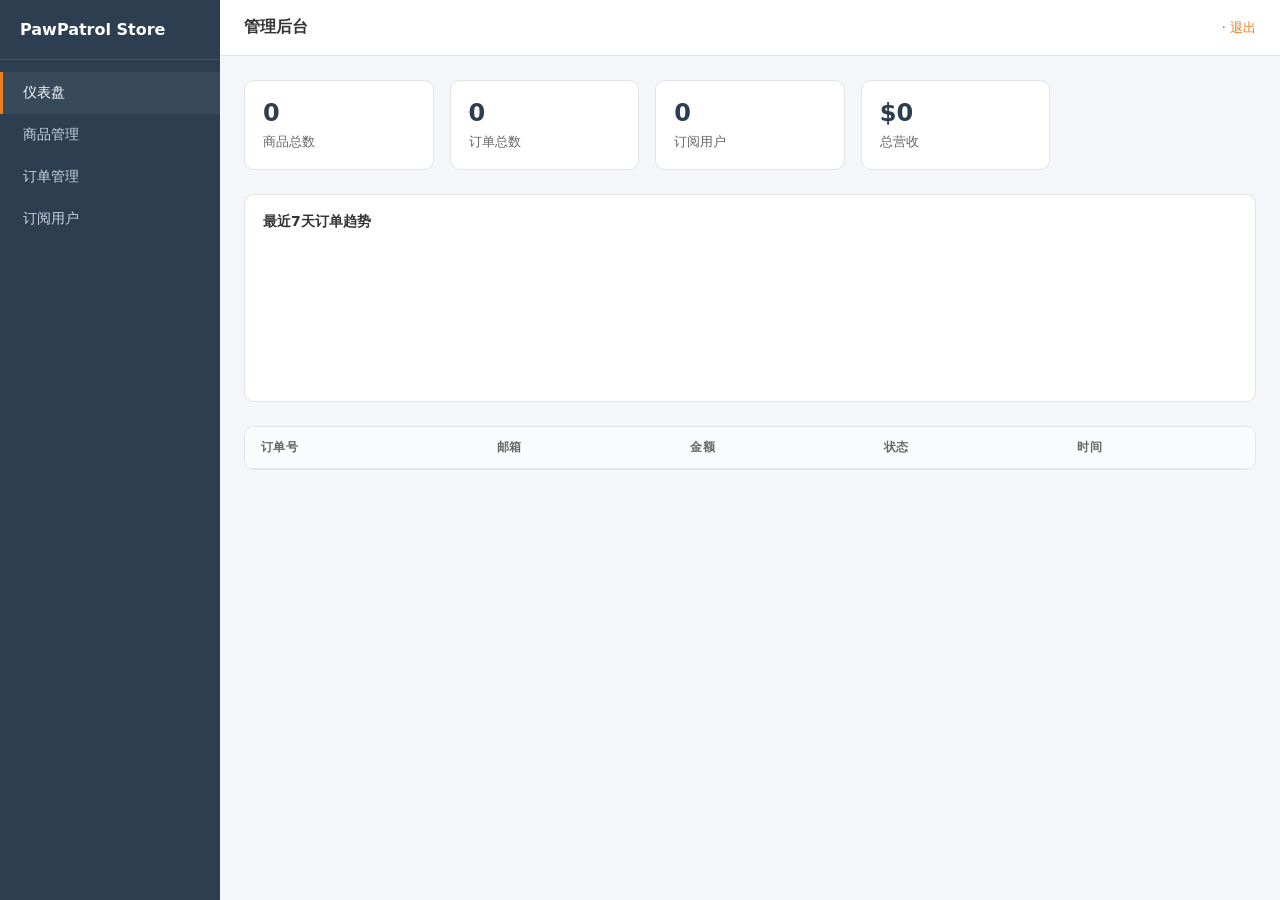
<file: admin/index.html>
<!DOCTYPE html>
<html lang="zh-CN">
<head>
<meta charset="UTF-8">
<meta name="viewport" content="width=device-width, initial-scale=1.0">
<title>PawPatrol 管理后台</title>
<style>
:root{--primary:#2c3e50;--accent:#e67e22;--bg:#f5f6fa;--card:#fff;--border:#e1e4e8;--text:#333;--muted:#666;}
*{box-sizing:border-box}
body{margin:0;font-family:system-ui,-apple-system,sans-serif;background:var(--bg);color:var(--text)}
.app{display:flex;height:100vh}
aside{width:220px;background:var(--primary);color:#fff;display:flex;flex-direction:column}
.brand{padding:20px;font-size:16px;font-weight:700;border-bottom:1px solid rgba(255,255,255,.1)}
nav{flex:1;padding:12px 0}
nav a{display:block;padding:12px 20px;color:#cbd5e1;text-decoration:none;font-size:14px;border-left:3px solid transparent}
nav a:hover,nav a.active{color:#fff;background:rgba(255,255,255,.06);border-left-color:var(--accent)}
main{flex:1;display:flex;flex-direction:column;overflow:hidden}
header{height:56px;background:var(--card);border-bottom:1px solid var(--border);display:flex;align-items:center;justify-content:space-between;padding:0 24px}
.user{font-size:13px;color:var(--muted)}
.content{flex:1;padding:24px;overflow:auto}
.section{display:none}
.section.active{display:block}
.cards{display:grid;grid-template-columns:repeat(auto-fill,minmax(180px,1fr));gap:16px;margin-bottom:24px}
.card{background:var(--card);padding:18px;border-radius:10px;border:1px solid var(--border)}
.card h3{margin:0;font-size:24px;color:var(--primary)}
.card p{margin:6px 0 0;font-size:13px;color:var(--muted)}
.table-wrap{background:var(--card);border:1px solid var(--border);border-radius:10px;overflow:hidden}
table{width:100%;border-collapse:collapse;font-size:13px}
th,td{padding:12px 16px;text-align:left;border-bottom:1px solid var(--border)}
th{background:#fafbfc;font-weight:600;color:var(--muted);font-size:12px;text-transform:uppercase;letter-spacing:.4px}
tr:hover{background:#fafbfc}
.badge{display:inline-block;padding:2px 8px;border-radius:12px;font-size:11px;font-weight:600}
.badge.pending{background:#fff3cd;color:#856404}
.badge.paid{background:#d4edda;color:#155724}
.badge.shipped{background:#cce5ff;color:#004085}
.badge.done{background:#d1ecf1;color:#0c5460}
.badge.refund{background:#f8d7da;color:#721c24}
.btn{padding:6px 12px;border:1px solid var(--border);background:#fff;border-radius:6px;font-size:12px;cursor:pointer}
.btn.primary{background:var(--primary);color:#fff;border-color:var(--primary)}
.btn.danger{background:#c0392b;color:#fff;border-color:#c0392b}
.btn.sm{padding:4px 10px}
.toolbar{display:flex;gap:8px;margin-bottom:12px;align-items:center;justify-content:space-between}
.toolbar h2{margin:0;font-size:18px}
.paginate{display:flex;gap:6px;justify-content:center;margin-top:12px}
.paginate button{padding:6px 12px;border:1px solid var(--border);background:#fff;border-radius:6px;font-size:12px;cursor:pointer}
.paginate button:disabled{opacity:.5;cursor:not-allowed}
.modal{position:fixed;inset:0;background:rgba(0,0,0,.45);display:none;align-items:center;justify-content:center;z-index:100}
.modal.show{display:flex}
.modal-box{background:var(--card);width:90%;max-width:560px;border-radius:12px;padding:24px;max-height:90vh;overflow:auto}
.modal-box h3{margin:0 0 16px}
.form-row{display:flex;gap:12px;margin-bottom:12px}
.form-row .field{flex:1}
.field label{display:block;font-size:12px;color:var(--muted);margin-bottom:4px}
.field input,.field select,.field textarea{width:100%;padding:8px 10px;border:1px solid var(--border);border-radius:6px;font-size:13px}
.field textarea{min-height:80px;resize:vertical}
.actions{display:flex;gap:8px;justify-content:flex-end;margin-top:16px}
.empty{text-align:center;padding:40px;color:var(--muted);font-size:14px}
.trend{background:var(--card);border:1px solid var(--border);border-radius:10px;padding:18px;margin-bottom:24px}
.trend h4{margin:0 0 12px;font-size:14px}
.chart{display:flex;align-items:flex-end;gap:8px;height:140px}
.bar{flex:1;background:var(--primary);border-radius:4px 4px 0 0;opacity:.8;transition:.2s;position:relative;min-width:24px}
.bar:hover{opacity:1}
.bar span{position:absolute;bottom:-18px;left:50%;transform:translateX(-50%);font-size:10px;color:var(--muted);white-space:nowrap}
.bar i{position:absolute;top:-18px;left:50%;transform:translateX(-50%);font-size:10px;color:var(--muted);font-style:normal}
</style>
</head>
<body>
<div class="app">
<aside>
  <div class="brand">PawPatrol Store</div>
  <nav>
    <a href="#" class="active" data-page="dashboard">仪表盘</a>
    <a href="#" data-page="products">商品管理</a>
    <a href="#" data-page="orders">订单管理</a>
    <a href="#" data-page="subscribers">订阅用户</a>
  </nav>
</aside>
<main>
  <header>
    <div style="font-weight:600">管理后台</div>
    <div class="user">
      <span id="uname"></span> · <a href="#" id="logout" style="color:var(--accent);text-decoration:none">退出</a>
    </div>
  </header>
  <div class="content">
    <!-- Dashboard -->
    <div class="section active" id="dashboard">
      <div class="cards">
        <div class="card"><h3 id="d-products">0</h3><p>商品总数</p></div>
        <div class="card"><h3 id="d-orders">0</h3><p>订单总数</p></div>
        <div class="card"><h3 id="d-subscribers">0</h3><p>订阅用户</p></div>
        <div class="card"><h3 id="d-revenue">$0</h3><p>总营收</p></div>
      </div>
      <div class="trend"><h4>最近7天订单趋势</h4><div class="chart" id="trendChart"></div></div>
      <div class="table-wrap">
        <table>
          <thead><tr><th>订单号</th><th>邮箱</th><th>金额</th><th>状态</th><th>时间</th></tr></thead>
          <tbody id="recentOrders"></tbody>
        </table>
      </div>
    </div>

    <!-- Products -->
    <div class="section" id="products">
      <div class="toolbar">
        <h2>商品管理</h2>
        <button class="btn primary" id="btnNewProduct" style="display:none">+ 新增商品</button>
      </div>
      <div class="table-wrap">
        <table>
          <thead>
            <tr><th>ID</th><th>名称</th><th>分类</th><th>价格</th><th>库存</th><th>状态</th><th>操作</th></tr>
          </thead>
          <tbody id="productList"></tbody>
        </table>
      </div>
      <div class="paginate" id="productPag"></div>
    </div>

    <!-- Orders -->
    <div class="section" id="orders">
      <div class="toolbar">
        <h2>订单管理</h2>
        <select id="orderStatus" class="btn">
          <option value="">全部状态</option>
          <option value="pending">待处理</option>
          <option value="paid">已付款</option>
          <option value="shipped">已发货</option>
          <option value="done">已完成</option>
          <option value="refund">退款</option>
        </select>
      </div>
      <div class="table-wrap">
        <table>
          <thead>
            <tr><th>订单号</th><th>邮箱</th><th>金额</th><th>状态</th><th>时间</th><th>操作</th></tr>
          </thead>
          <tbody id="orderList"></tbody>
        </table>
      </div>
      <div class="paginate" id="orderPag"></div>
    </div>

    <!-- Subscribers -->
    <div class="section" id="subscribers">
      <div class="toolbar"><h2>订阅用户</h2></div>
      <div class="table-wrap">
        <table>
          <thead><tr><th>ID</th><th>邮箱</th><th>订阅时间</th></tr></thead>
          <tbody id="subList"></tbody>
        </table>
      </div>
      <div class="paginate" id="subPag"></div>
    </div>
  </div>
</main>
</div>

<!-- Product Modal -->
<div class="modal" id="productModal">
  <div class="modal-box">
    <h3 id="pmTitle">编辑商品</h3>
    <div class="form-row">
      <div class="field"><label>名称</label><input type="text" id="p-title"></div>
      <div class="field"><label>Slug</label><input type="text" id="p-slug"></div>
    </div>
    <div class="form-row">
      <div class="field"><label>价格</label><input type="number" step="0.01" id="p-price"></div>
      <div class="field"><label>原价</label><input type="number" step="0.01" id="p-original"></div>
    </div>
    <div class="form-row">
      <div class="field"><label>分类</label>
        <select id="p-category">
          <option value="bed">Beds & Caves</option>
          <option value="toy">Toys</option>
          <option value="apparel">Apparel</option>
          <option value="bowl">Bowls & Diners</option>
          <option value="travel">Travel & Walk</option>
          <option value="smart">Smart Gear</option>
        </select>
      </div>
      <div class="field"><label>适用宠物</label>
        <select id="p-pet">
          <option value="all">全部</option>
          <option value="cat">猫</option>
          <option value="dog">狗</option>
          <option value="small">小宠</option>
        </select>
      </div>
    </div>
    <div class="form-row">
      <div class="field"><label>库存</label><input type="number" id="p-stock"></div>
      <div class="field"><label>状态</label>
        <select id="p-status">
          <option value="active">上架</option>
          <option value="inactive">下架</option>
          <option value="soldout">售罄</option>
        </select>
      </div>
    </div>
    <div class="field"><label>描述</label><textarea id="p-desc"></textarea></div>
    <div class="field"><label>图片 JSON</label><input type="text" id="p-images" placeholder='["url1","url2"]'></div>
    <div class="actions">
      <button class="btn" onclick="closeModal('productModal')">取消</button>
      <button class="btn primary" id="btnSaveProduct">保存</button>
    </div>
  </div>
</div>

<!-- Order Modal -->
<div class="modal" id="orderModal">
  <div class="modal-box">
    <h3>订单详情</h3>
    <div id="orderDetail" style="font-size:13px;line-height:1.8"></div>
    <div class="actions">
      <button class="btn" onclick="closeModal('orderModal')">关闭</button>
    </div>
  </div>
</div>

<script>
const API = '../api/admin/';
let userRole = '';
let pages = {products:1, orders:1, subscribers:1};
let editingProductId = null;

async function api(url, opts={}) {
  const res = await fetch(API + url, opts);
  if (res.status === 401) { location.href='login.html'; return {}; }
  return res.json();
}

async function init() {
  const s = await api('session.jsp');
  if (s.code !== 0) return location.href='login.html';
  userRole = s.user.role;
  document.getElementById('uname').textContent = s.user.name || s.user.username;
  if (userRole === 'admin') document.getElementById('btnNewProduct').style.display='inline-block';
  loadDashboard();
}

// Navigation
document.querySelectorAll('nav a').forEach(a => {
  a.addEventListener('click', e => {
    e.preventDefault();
    document.querySelectorAll('nav a').forEach(x => x.classList.remove('active'));
    a.classList.add('active');
    document.querySelectorAll('.section').forEach(x => x.classList.remove('active'));
    const page = a.dataset.page;
    document.getElementById(page).classList.add('active');
    if (page === 'products') loadProducts();
    if (page === 'orders') loadOrders();
    if (page === 'subscribers') loadSubscribers();
  });
});

async function loadDashboard() {
  const d = await api('dashboard.jsp');
  if (d.code !== 0) return;
  document.getElementById('d-products').textContent = d.data.products;
  document.getElementById('d-orders').textContent = d.data.orders;
  document.getElementById('d-subscribers').textContent = d.data.subscribers;
  document.getElementById('d-revenue').textContent = '$' + Number(d.data.revenue).toFixed(2);

  // trend chart
  const chart = document.getElementById('trendChart');
  chart.innerHTML = '';
  const max = Math.max(1, ...d.data.trend.map(t => t.count));
  d.data.trend.forEach(t => {
    const h = Math.round((t.count / max) * 100);
    const bar = document.createElement('div');
    bar.className = 'bar';
    bar.style.height = h + '%';
    bar.innerHTML = `<i>${t.count}</i><span>${t.date.slice(5)}</span>`;
    chart.appendChild(bar);
  });

  const ro = document.getElementById('recentOrders');
  ro.innerHTML = d.data.recentOrders.map(o => `<tr>
    <td>${o.id}</td><td>${o.email}</td><td>$${o.total}</td>
    <td><span class="badge ${o.status}">${o.status}</span></td>
    <td>${o.created_at}</td>
  </tr>`).join('') || '<tr><td colspan="5" class="empty">暂无订单</td></tr>';
}

// Products
async function loadProducts(page=1) {
  pages.products = page;
  const d = await api(`products.jsp?page=${page}&size=10`);
  if (d.code !== 0) return;
  const tbody = document.getElementById('productList');
  tbody.innerHTML = d.data.items.map(p => `<tr>
    <td>${p.id}</td><td>${p.title}</td><td>${p.category||'-'}</td><td>$${p.price}</td><td>${p.stock}</td>
    <td><span class="badge ${p.status}">${p.status}</span></td>
    <td>
      <button class="btn sm" onclick="editProduct(${p.id})">编辑</button>
      ${userRole==='admin' ? `<button class="btn sm danger" onclick="delProduct(${p.id})">删除</button>` : ''}
    </td>
  </tr>`).join('') || '<tr><td colspan="7" class="empty">暂无商品</td></tr>';
  renderPag('productPag', d.data.total, 10, pages.products, loadProducts);
}
async function editProduct(id) {
  const d = await api(`products.jsp?id=${id}`);
  if (d.code !== 0) return alert('加载失败');
  const p = d.data;
  editingProductId = p.id;
  document.getElementById('pmTitle').textContent = '编辑商品';
  document.getElementById('p-title').value = p.title;
  document.getElementById('p-slug').value = p.slug || '';
  document.getElementById('p-price').value = p.price;
  document.getElementById('p-original').value = p.original_price || '';
  document.getElementById('p-category').value = p.category_id || 'bed';
  document.getElementById('p-pet').value = p.pet || 'all';
  document.getElementById('p-stock').value = p.stock;
  document.getElementById('p-status').value = p.status;
  document.getElementById('p-desc').value = p.description || '';
  document.getElementById('p-images').value = typeof p.images==='string' ? p.images : JSON.stringify(p.images||[]);
  openModal('productModal');
}
document.getElementById('btnNewProduct').addEventListener('click', () => {
  editingProductId = null;
  document.getElementById('pmTitle').textContent = '新增商品';
  ['p-title','p-slug','p-price','p-original','p-stock','p-desc','p-images'].forEach(id => document.getElementById(id).value='');
  document.getElementById('p-category').value='bed';
  document.getElementById('p-pet').value='all';
  document.getElementById('p-status').value='active';
  openModal('productModal');
});
document.getElementById('btnSaveProduct').addEventListener('click', async () => {
  const payload = {
    action: editingProductId ? 'update' : 'create',
    id: editingProductId,
    title: document.getElementById('p-title').value,
    slug: document.getElementById('p-slug').value,
    price: document.getElementById('p-price').value,
    original_price: document.getElementById('p-original').value,
    category_id: document.getElementById('p-category').value,
    pet: document.getElementById('p-pet').value,
    stock: document.getElementById('p-stock').value,
    status: document.getElementById('p-status').value,
    description: document.getElementById('p-desc').value,
    images_json: document.getElementById('p-images').value
  };
  const r = await api('products.jsp', {method:'POST', headers:{'Content-Type':'application/json'}, body:JSON.stringify(payload)});
  if (r.code === 0) { closeModal('productModal'); loadProducts(pages.products); }
  else alert(r.msg || '保存失败');
});
async function delProduct(id) {
  if (!confirm('确认删除商品 #' + id + ' ?')) return;
  const r = await api(`products.jsp?id=${id}`, {method:'DELETE'});
  if (r.code === 0) loadProducts(pages.products);
  else alert(r.msg || '删除失败');
}

// Orders
async function loadOrders(page=1) {
  pages.orders = page;
  const status = document.getElementById('orderStatus').value;
  const d = await api(`orders.jsp?page=${page}&size=10${status?'&status='+status:''}`);
  if (d.code !== 0) return;
  const tbody = document.getElementById('orderList');
  tbody.innerHTML = d.data.items.map(o => `<tr>
    <td>${o.id}</td><td>${o.email}</td><td>$${o.total}</td>
    <td><span class="badge ${o.status}">${o.status}</span></td>
    <td>${o.created_at}</td>
    <td><button class="btn sm" onclick="viewOrder('${o.id}')">查看</button></td>
  </tr>`).join('') || '<tr><td colspan="6" class="empty">暂无订单</td></tr>';
  renderPag('orderPag', d.data.total, 10, pages.orders, loadOrders);
}
document.getElementById('orderStatus').addEventListener('change', () => loadOrders(1));
async function viewOrder(id) {
  const d = await api(`orders.jsp?id=${id}`);
  if (d.code !== 0) return;
  const o = d.data;
  const items = o.items.map(i => `<li>${i.title} x${i.qty} @ $${i.price}</li>`).join('');
  document.getElementById('orderDetail').innerHTML = `
    <p><b>订单号:</b> ${o.id}</p>
    <p><b>邮箱:</b> ${o.email}</p>
    <p><b>金额:</b> $${o.total} ${o.currency}</p>
    <p><b>状态:</b> <span class="badge ${o.status}">${o.status}</span></p>
    <p><b>下单时间:</b> ${o.created_at}</p>
    <p><b>商品:</b></p><ul>${items}</ul>
    <p><b>地址/原始数据:</b></p><pre style="background:#f5f6fa;padding:10px;border-radius:6px;overflow:auto">${JSON.stringify(o.address,null,2)}</pre>
    <div class="form-row" style="margin-top:12px">
      <div class="field"><label>更新状态</label>
        <select id="o-status">
          <option value="pending">pending</option>
          <option value="paid">paid</option>
          <option value="shipped">shipped</option>
          <option value="done">done</option>
          <option value="refund">refund</option>
        </select>
      </div>
      <div class="field"><label>备注</label><input type="text" id="o-note" value="${o.admin_note||''}"></div>
    </div>
    <button class="btn primary" onclick="updateOrder('${o.id}')">更新订单</button>
  `;
  document.getElementById('o-status').value = o.status;
  openModal('orderModal');
}
async function updateOrder(id) {
  const payload = {id, status: document.getElementById('o-status').value, admin_note: document.getElementById('o-note').value};
  const r = await api('orders.jsp', {method:'POST', headers:{'Content-Type':'application/json'}, body:JSON.stringify(payload)});
  if (r.code === 0) { closeModal('orderModal'); loadOrders(pages.orders); }
  else alert(r.msg || '更新失败');
}

// Subscribers
async function loadSubscribers(page=1) {
  pages.subscribers = page;
  const d = await api(`subscribers.jsp?page=${page}&size=15`);
  if (d.code !== 0) return;
  const tbody = document.getElementById('subList');
  tbody.innerHTML = d.data.items.map(s => `<tr><td>${s.id}</td><td>${s.email}</td><td>${s.created_at}</td></tr>`).join('') || '<tr><td colspan="3" class="empty">暂无订阅</td></tr>';
  renderPag('subPag', d.data.total, 15, pages.subscribers, loadSubscribers);
}

function renderPag(id, total, size, page, cb) {
  const max = Math.ceil(total / size);
  const el = document.getElementById(id);
  let html = `<button ${page<=1?'disabled':''} onclick="cb(${page-1})">上一页</button>`;
  html += `<span style="font-size:12px;color:#666;padding:6px 8px">${page} / ${max||1}</span>`;
  html += `<button ${page>=max?'disabled':''} onclick="cb(${page+1})">下一页</button>`;
  el.innerHTML = html;
}

function openModal(id) { document.getElementById(id).classList.add('show'); }
function closeModal(id) { document.getElementById(id).classList.remove('show'); }

document.getElementById('logout').addEventListener('click', async e => {
  e.preventDefault();
  await api('logout.jsp');
  location.href = 'login.html';
});

init();
</script>
</body>
</html>
</file>
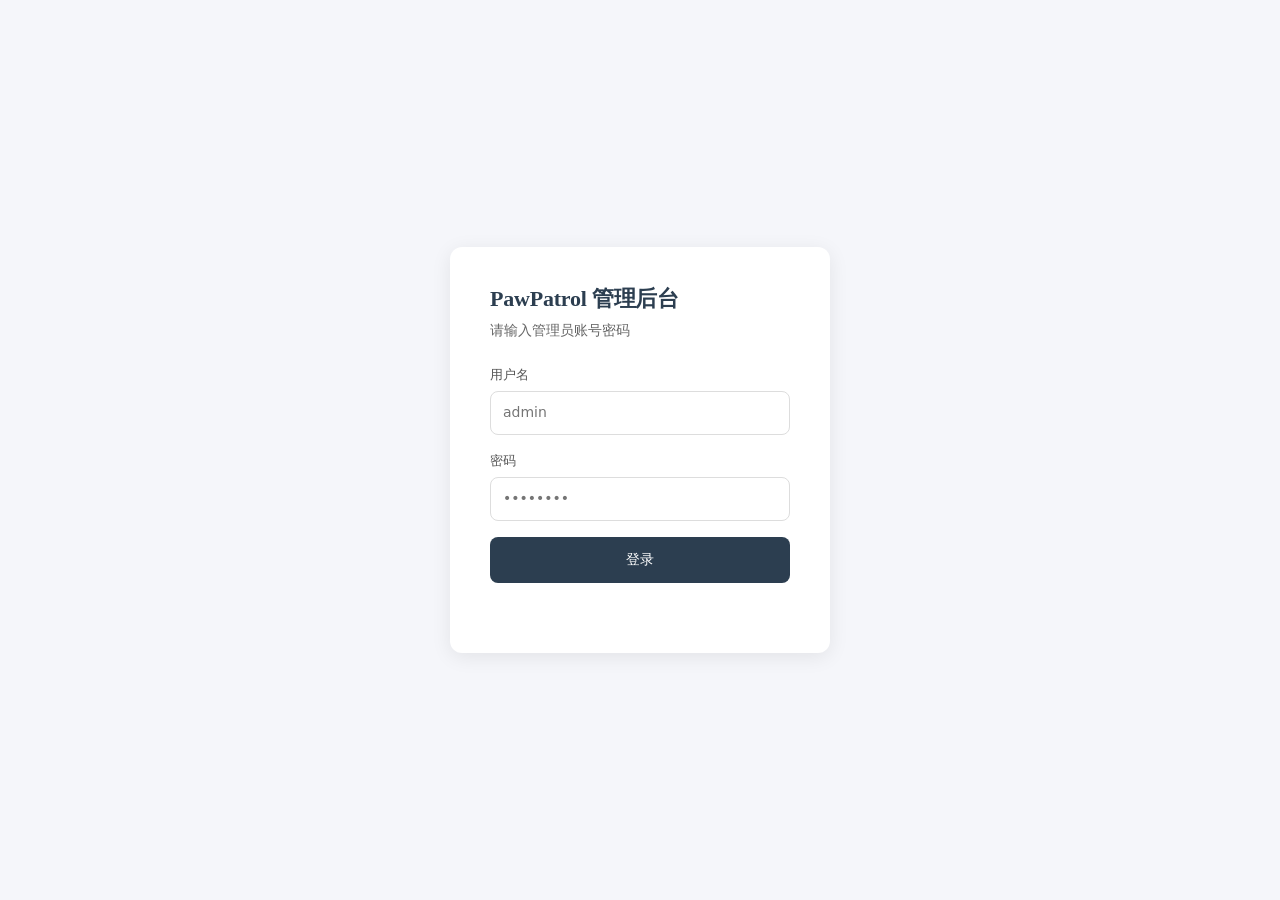
<file: admin/login.html>
<!DOCTYPE html>
<html lang="zh-CN">
<head>
  <meta charset="UTF-8">
  <meta name="viewport" content="width=device-width, initial-scale=1.0">
  <title>Admin Login · PawPatrol Store</title>
  <link rel="stylesheet" href="../assets/css/base.css">
  <style>
    :root { --primary:#2c3e50; --accent:#e67e22; --bg:#f5f6fa; --card:#fff; }
    * { box-sizing:border-box; }
    body { margin:0; font-family:system-ui,-apple-system,sans-serif; background:var(--bg); display:flex; align-items:center; justify-content:center; min-height:100vh; }
    .login-card { background:var(--card); padding:40px; border-radius:12px; box-shadow:0 4px 20px rgba(0,0,0,.08); width:100%; max-width:380px; }
    .login-card h1 { margin:0 0 8px; font-size:22px; color:var(--primary); }
    .login-card p { margin:0 0 24px; color:#666; font-size:14px; }
    .field { margin-bottom:16px; }
    .field label { display:block; font-size:13px; color:#555; margin-bottom:6px; font-weight:500; }
    .field input { width:100%; padding:10px 12px; border:1px solid #ddd; border-radius:8px; font-size:14px; }
    .field input:focus { outline:none; border-color:var(--accent); }
    button { width:100%; padding:12px; background:var(--primary); color:#fff; border:none; border-radius:8px; font-size:14px; cursor:pointer; }
    button:hover { opacity:.9; }
    .msg { margin-top:12px; font-size:13px; text-align:center; min-height:18px; }
    .msg.err { color:#c0392b; }
    .msg.ok { color:#27ae60; }
  </style>
</head>
<body>
  <div class="login-card">
    <h1>PawPatrol 管理后台</h1>
    <p>请输入管理员账号密码</p>
    <div class="field">
      <label>用户名</label>
      <input type="text" id="user" placeholder="admin" autocomplete="username">
    </div>
    <div class="field">
      <label>密码</label>
      <input type="password" id="pass" placeholder="••••••••" autocomplete="current-password">
    </div>
    <button id="btn">登录</button>
    <div class="msg" id="msg"></div>
  </div>
  <script>
    async function login() {
      const msg = document.getElementById('msg');
      msg.className = 'msg';
      msg.textContent = '';
      const username = document.getElementById('user').value.trim();
      const password = document.getElementById('pass').value;
      if (!username || !password) { msg.className = 'msg err'; msg.textContent = '请填写用户名和密码'; return; }
      try {
        const res = await fetch('../api/admin/login.jsp', {
          method:'POST',
          headers:{'Content-Type':'application/json'},
          body: JSON.stringify({username, password})
        });
        const data = await res.json();
        if (data.code === 0) {
          msg.className = 'msg ok'; msg.textContent = '登录成功，跳转中…';
          location.href = 'index.html';
        } else {
          msg.className = 'msg err'; msg.textContent = data.msg || '登录失败';
        }
      } catch (e) {
        msg.className = 'msg err'; msg.textContent = '网络错误';
      }
    }
    document.getElementById('btn').addEventListener('click', login);
    document.getElementById('pass').addEventListener('keydown', e => { if (e.key === 'Enter') login(); });
  </script>
</body>
</html>
</file>
<file: assets/css/base.css>
/* PawPatrol Store · Base reset & design tokens */

:root {
  /* Brand */
  --c-brand: #E07856;          /* warm terracotta */
  --c-brand-deep: #B8553A;
  --c-brand-soft: #FBE5D9;
  --c-accent: #2D5F4E;         /* forest green */
  --c-accent-soft: #D8E8DF;
  --c-sun: #F2B541;            /* warm gold */
  --c-coral: #E76F51;

  /* Neutrals */
  --c-bg: #FAF6EE;
  --c-bg-warm: #F4ECDE;
  --c-bg-card: #FFFFFF;
  --c-ink: #1F1A14;
  --c-ink-2: #4A4138;
  --c-ink-3: #8B7E6E;
  --c-line: #E5DCC9;
  --c-line-2: #EFE7D2;

  /* Functional */
  --c-success: #2D5F4E;
  --c-warn: #F2B541;
  --c-error: #C84630;

  /* Typography */
  --f-display: 'Fraunces', 'Noto Serif SC', Georgia, serif;
  --f-body: 'Outfit', 'PingFang SC', 'Hiragino Sans GB', system-ui, -apple-system, sans-serif;
  --f-mono: 'JetBrains Mono', ui-monospace, monospace;

  /* Sizing */
  --fs-xs: 12px;
  --fs-sm: 14px;
  --fs-base: 16px;
  --fs-md: 18px;
  --fs-lg: 22px;
  --fs-xl: 28px;
  --fs-2xl: 38px;
  --fs-3xl: 54px;
  --fs-4xl: 76px;

  /* Spacing */
  --s-1: 4px;
  --s-2: 8px;
  --s-3: 12px;
  --s-4: 16px;
  --s-5: 24px;
  --s-6: 32px;
  --s-7: 48px;
  --s-8: 64px;
  --s-9: 96px;
  --s-10: 128px;

  /* Radius */
  --r-sm: 8px;
  --r-md: 14px;
  --r-lg: 22px;
  --r-xl: 32px;
  --r-pill: 999px;

  /* Shadow */
  --sh-1: 0 1px 2px rgba(31,26,20,.06), 0 4px 12px rgba(31,26,20,.05);
  --sh-2: 0 4px 16px rgba(31,26,20,.08), 0 12px 40px rgba(31,26,20,.08);
  --sh-3: 0 8px 32px rgba(31,26,20,.12), 0 24px 60px rgba(31,26,20,.10);

  /* Motion */
  --ease-out: cubic-bezier(.2,.7,.2,1);
  --ease-in-out: cubic-bezier(.65,0,.35,1);
  --t-fast: .18s;
  --t-base: .32s;
  --t-slow: .6s;

  /* Layout */
  --container: 1280px;
  --container-narrow: 920px;
  --header-h: 76px;
}

*,
*::before,
*::after { box-sizing: border-box; }

html, body {
  margin: 0;
  padding: 0;
  font-family: var(--f-body);
  font-size: var(--fs-base);
  line-height: 1.55;
  color: var(--c-ink);
  background: var(--c-bg);
  -webkit-font-smoothing: antialiased;
  text-rendering: optimizeLegibility;
}

body { overflow-x: hidden; }

img { max-width: 100%; display: block; }

a {
  color: inherit;
  text-decoration: none;
  transition: color var(--t-fast) var(--ease-out);
}
a:hover { color: var(--c-brand); }

button {
  font: inherit;
  border: 0;
  background: none;
  cursor: pointer;
  color: inherit;
}

input, select, textarea {
  font: inherit;
  color: inherit;
}

h1, h2, h3, h4 {
  font-family: var(--f-display);
  font-weight: 600;
  line-height: 1.1;
  letter-spacing: -0.01em;
  margin: 0;
}

p { margin: 0 0 var(--s-4) 0; }

::selection {
  background: var(--c-brand);
  color: #fff;
}

/* Scrollbar */
::-webkit-scrollbar { width: 10px; height: 10px; }
::-webkit-scrollbar-track { background: var(--c-bg-warm); }
::-webkit-scrollbar-thumb {
  background: var(--c-line);
  border-radius: 999px;
  border: 2px solid var(--c-bg-warm);
}
::-webkit-scrollbar-thumb:hover { background: var(--c-brand); }

/* Reveal on load */
.reveal {
  opacity: 0;
  transform: translateY(14px);
  animation: reveal .8s var(--ease-out) forwards;
}
.reveal.d1 { animation-delay: .08s; }
.reveal.d2 { animation-delay: .16s; }
.reveal.d3 { animation-delay: .24s; }
.reveal.d4 { animation-delay: .32s; }
.reveal.d5 { animation-delay: .40s; }
.reveal.d6 { animation-delay: .48s; }

@keyframes reveal {
  to { opacity: 1; transform: none; }
}

@keyframes float-y {
  0%, 100% { transform: translateY(0); }
  50% { transform: translateY(-8px); }
}

@keyframes spin-slow {
  to { transform: rotate(360deg); }
}

@keyframes paw-march {
  0% { transform: translateX(-10%) rotate(-6deg); }
  50% { transform: translateX(110%) rotate(6deg); }
  100% { transform: translateX(110%) rotate(6deg); }
}

@media (prefers-reduced-motion: reduce) {
  *, *::before, *::after {
    animation-duration: .01ms !important;
    transition-duration: .01ms !important;
  }
}
</file>
